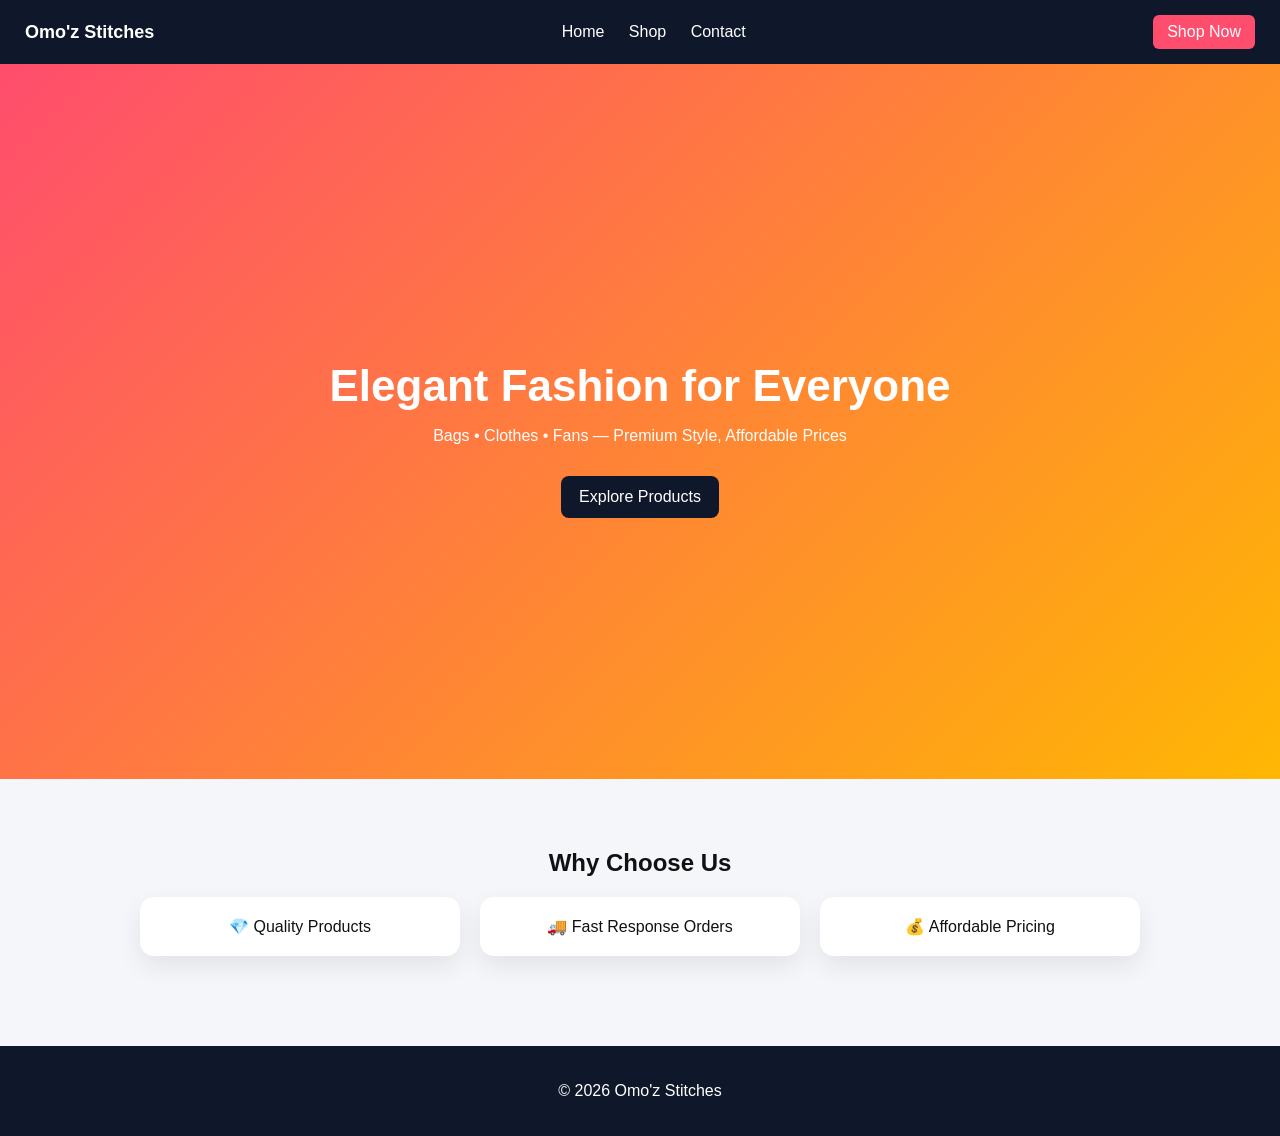
<file: index.html>
<!DOCTYPE html>
<html lang="en">
<head>
<meta charset="UTF-8">
<meta name="viewport" content="width=device-width, initial-scale=1.0">
<title>Omo'z Stitches</title>
<link rel="stylesheet" href="style.css">
</head>

<body>

<header class="navbar">
  <div class="logo">Omo'z Stitches</div>

  <nav>
    <a href="index.html">Home</a>
    <a href="products.html">Shop</a>
    <a href="contact.html">Contact</a>
  </nav>

  <a class="cta" href="products.html">Shop Now</a>
</header>

<section class="hero">
  <div>
    <h1>Elegant Fashion for Everyone</h1>
    <p>Bags • Clothes • Fans — Premium Style, Affordable Prices</p>
    <a class="btn" href="products.html">Explore Products</a>
  </div>
</section>

<section class="section">
  <h2>Why Choose Us</h2>

  <div class="grid">
    <div class="card">💎 Quality Products</div>
    <div class="card">🚚 Fast Response Orders</div>
    <div class="card">💰 Affordable Pricing</div>
  </div>
</section>

<footer>
  <p>© 2026 Omo'z Stitches</p>
</footer>

<script src="script.js"></script>
</body>
  </html>
</file>
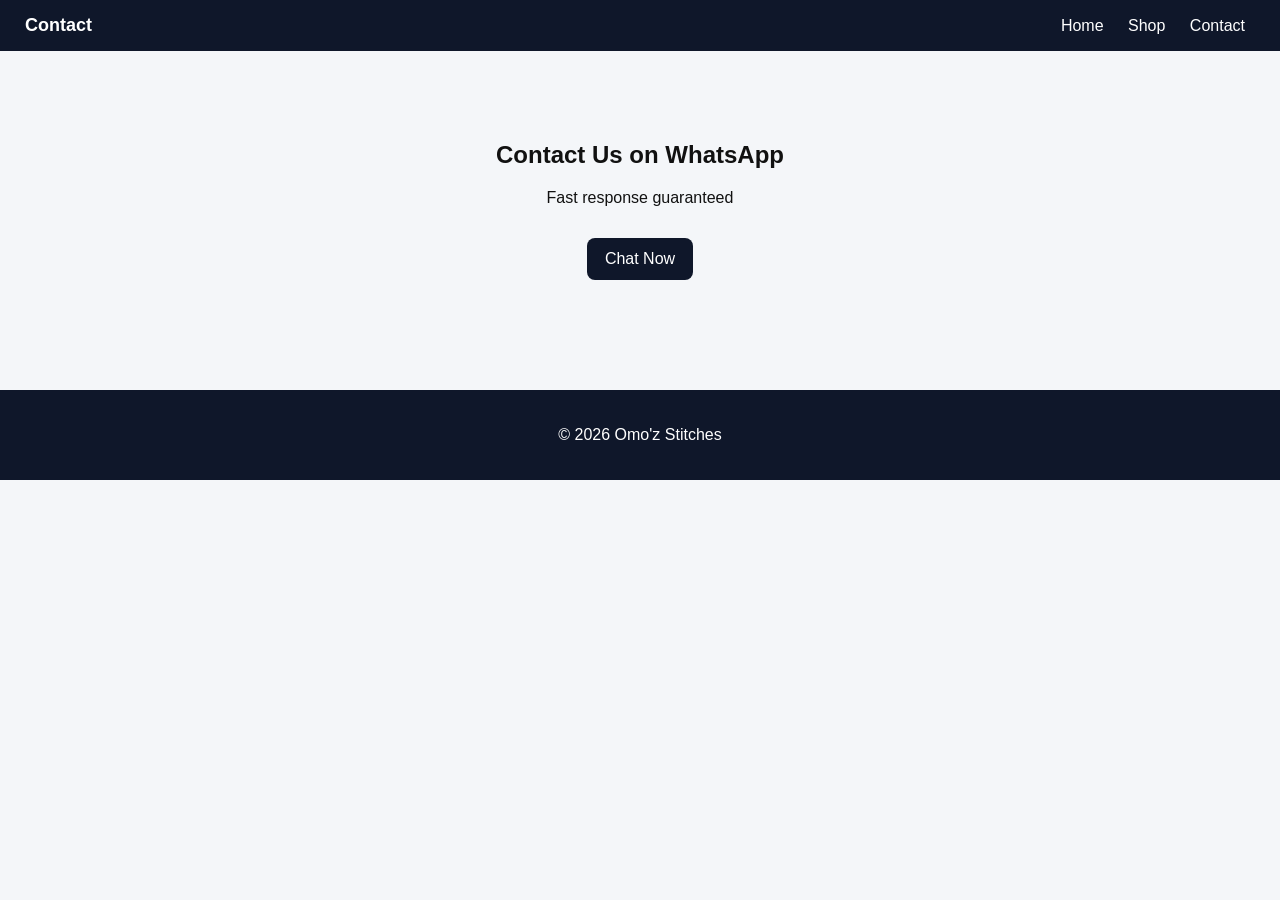
<file: contact.html>
<!DOCTYPE html>
<html lang="en">
<head>
<meta charset="UTF-8">
<meta name="viewport" content="width=device-width, initial-scale=1.0">
<title>Contact</title>
<link rel="stylesheet" href="style.css">
</head>

<body>

<header class="navbar">
  <div class="logo">Contact</div>

  <nav>
    <a href="index.html">Home</a>
    <a href="products.html">Shop</a>
    <a href="contact.html">Contact</a>
  </nav>
</header>

<section class="center">
  <h2>Contact Us on WhatsApp</h2>
  <p>Fast response guaranteed</p>

  <a class="btn" href="https://wa.me/2348072532423">
    Chat Now
  </a>
</section>

<footer>
  <p>© 2026 Omo'z Stitches</p>
</footer>

</body>
</html>
</file>
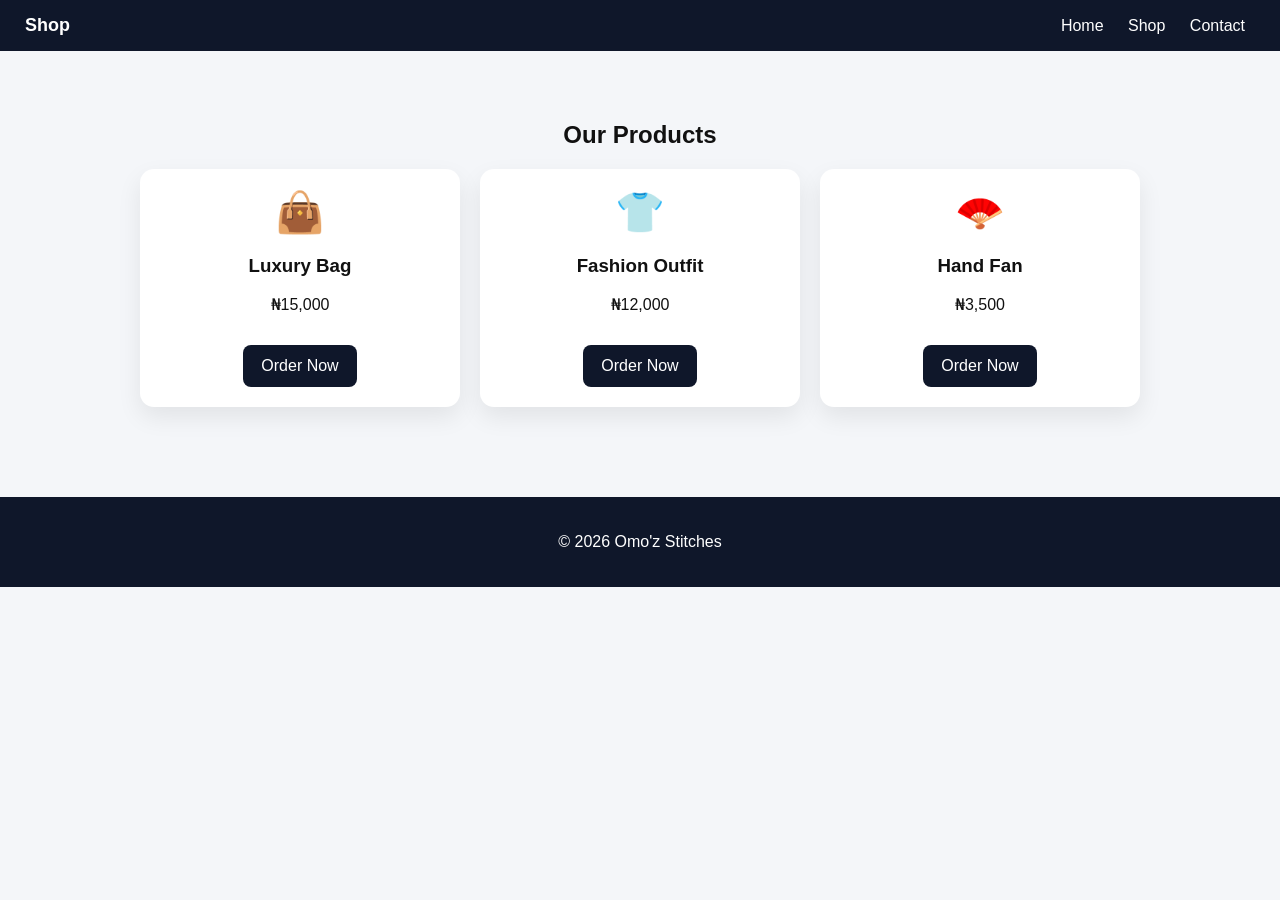
<file: products.html>
<!DOCTYPE html>
<html lang="en">
<head>
<meta charset="UTF-8">
<meta name="viewport" content="width=device-width, initial-scale=1.0">
<title>Shop - Omo'z Stitches</title>
<link rel="stylesheet" href="style.css">
</head>

<body>

<header class="navbar">
  <div class="logo">Shop</div>

  <nav>
    <a href="index.html">Home</a>
    <a href="products.html">Shop</a>
    <a href="contact.html">Contact</a>
  </nav>
</header>

<section class="section">
  <h2>Our Products</h2>

  <div class="grid">

    <div class="product-card">
      <div class="icon">👜</div>
      <h3>Luxury Bag</h3>
      <p>₦15,000</p>
      <a class="btn" href="https://wa.me/2348072532423">Order Now</a>
    </div>

    <div class="product-card">
      <div class="icon">👕</div>
      <h3>Fashion Outfit</h3>
      <p>₦12,000</p>
      <a class="btn" href="https://wa.me/2348072532423">Order Now</a>
    </div>

    <div class="product-card">
      <div class="icon">🪭</div>
      <h3>Hand Fan</h3>
      <p>₦3,500</p>
      <a class="btn" href="https://wa.me/2348072532423">Order Now</a>
    </div>

  </div>
</section>

<footer>
  <p>© 2026 Omo'z Stitches</p>
</footer>

<script src="script.js"></script>
</body>
        </html>
</file>
<file: style.css>
body {
margin:0;
font-family:'Segoe UI', sans-serif;
background:#f4f6f9;
color:#111;
}

/* NAVBAR */
.navbar {
display:flex;
justify-content:space-between;
align-items:center;
padding:15px 25px;
background:#0f172a;
color:white;
position:sticky;
top:0;
}

.navbar nav a {
color:white;
margin:0 10px;
text-decoration:none;
font-weight:500;
}

.logo {
font-weight:bold;
font-size:18px;
}

.cta {
background:#ff4d6d;
padding:8px 14px;
border-radius:6px;
color:white;
text-decoration:none;
}

/* HERO */
.hero {
height:75vh;
display:flex;
justify-content:center;
align-items:center;
text-align:center;
background:linear-gradient(135deg,#ff4d6d,#ffb703);
color:white;
padding:20px;
}

.hero h1 {
font-size:44px;
margin-bottom:10px;
}

.btn {
display:inline-block;
margin-top:15px;
padding:12px 18px;
background:#0f172a;
color:white;
text-decoration:none;
border-radius:8px;
}

/* SECTIONS */
.section {
padding:50px 20px;
text-align:center;
}

.grid {
display:grid;
grid-template-columns:repeat(auto-fit,minmax(220px,1fr));
gap:20px;
max-width:1000px;
margin:auto;
}

/* CARDS */
.card, .product-card {
background:white;
padding:20px;
border-radius:14px;
box-shadow:0 10px 25px rgba(0,0,0,0.08);
transition:0.3s;
}

.card:hover, .product-card:hover {
transform:translateY(-6px);
}

/* ICON */
.icon {
font-size:40px;
margin-bottom:10px;
}

/* CONTACT */
.center {
text-align:center;
padding:70px 20px;
}

/* FOOTER */
footer {
text-align:center;
padding:20px;
background:#0f172a;
color:white;
margin-top:40px;
  }
</file>
